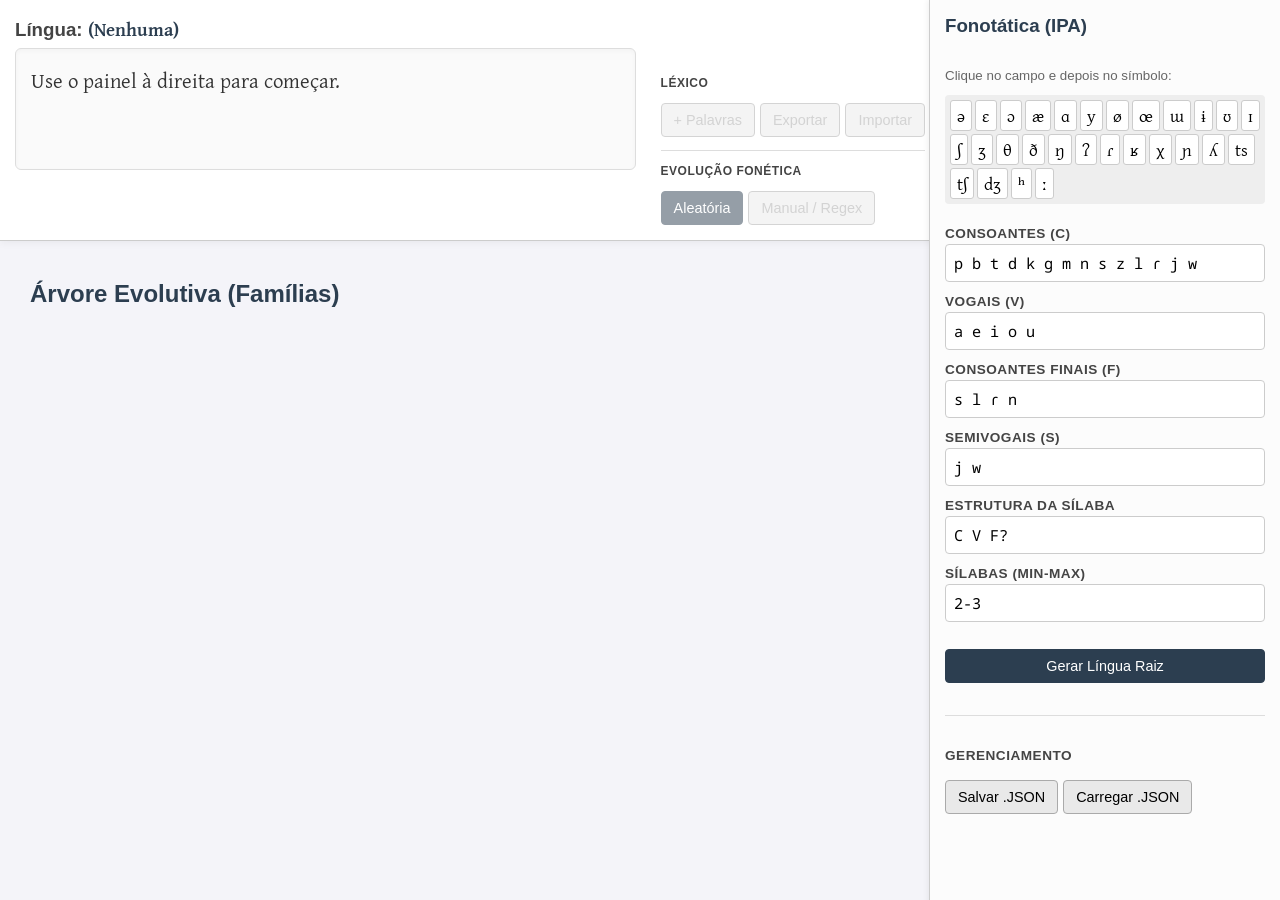
<file: index.html>
<!DOCTYPE html>
<html lang="pt-BR">
<head>
    <meta charset="UTF-8">
    <meta name="viewport" content="width=device-width, initial-scale=1.0">
    <title>Evovulíngua</title>
    <link href="https://fonts.googleapis.com/css2?family=Gentium+Plus:ital,wght@0,400;0,700;1,400&family=Noto+Sans+Mono&display=swap" rel="stylesheet">
    <link rel="stylesheet" href="style.css">
    <link rel="icon" href="icon.svg" sizes="any" type="image/svg+xml">
    <link rel="manifest" href="manifest.json" />
</head>
<body>

    <div id="right-panel">
        <h3 style="margin-top:0; color:#2c3e50;">Fonotática (IPA)</h3>
        
        <small style="color: #666;">Clique no campo e depois no símbolo:</small>
        <div id="ipa-keyboard">
            <span class="ipa-key">ə</span> <span class="ipa-key">ɛ</span> <span class="ipa-key">ɔ</span> 
            <span class="ipa-key">æ</span> <span class="ipa-key">ɑ</span> <span class="ipa-key">y</span> 
            <span class="ipa-key">ø</span> <span class="ipa-key">œ</span> <span class="ipa-key">ɯ</span> 
            <span class="ipa-key">ɨ</span> <span class="ipa-key">ʊ</span> <span class="ipa-key">ɪ</span>
            <span class="ipa-key">ʃ</span> <span class="ipa-key">ʒ</span> <span class="ipa-key">θ</span> 
            <span class="ipa-key">ð</span> <span class="ipa-key">ŋ</span> <span class="ipa-key">ʔ</span> 
            <span class="ipa-key">ɾ</span> <span class="ipa-key">ʁ</span> <span class="ipa-key">χ</span> 
            <span class="ipa-key">ɲ</span> <span class="ipa-key">ʎ</span> <span class="ipa-key">ts</span> 
            <span class="ipa-key">tʃ</span> <span class="ipa-key">dʒ</span> <span class="ipa-key">ʰ</span>
            <span class="ipa-key">ː</span>
        </div>

        <div class="input-group">
            <label>Consoantes (C)</label>
            <input type="text" id="inp-consonants" class="ipa-input" value="p b t d k g m n s z l ɾ j w">
        </div>
        <div class="input-group">
            <label>Vogais (V)</label>
            <input type="text" id="inp-vowels" class="ipa-input" value="a e i o u">
        </div>
        <div class="input-group">
            <label>Consoantes Finais (F)</label>
            <input type="text" id="inp-finals" class="ipa-input" value="s l ɾ n">
        </div>
        <div class="input-group">
            <label>Semivogais (S)</label>
            <input type="text" id="inp-semivowels" class="ipa-input" value="j w">
        </div>
        <div class="input-group">
            <label>Estrutura da Sílaba</label>
            <input type="text" id="inp-structure" class="ipa-input" value="C V F?">
        </div>
        <div class="input-group">
            <label>Sílabas (Min-Max)</label>
            <input type="text" id="inp-syllables" value="2-3">
        </div>

        <button class="primary" onclick="generateRootLanguage()" style="margin-top: 15px;">Gerar Língua Raiz</button>
        
        <hr style="width:100%; border: 0; border-top: 1px solid #ddd; margin: 20px 0;">
        
        <label>Gerenciamento</label>
        <div class="btn-row">
            <button onclick="saveProject()">Salvar .JSON</button>
            <button onclick="document.getElementById('file-load-project').click()">Carregar .JSON</button>
            <input type="file" id="file-load-project" style="display: none;" onchange="loadProject(this)">
        </div>
    </div>

    <div id="top-panel">
        <div style="display: flex; justify-content: space-between; align-items: flex-end; height: 100%;">
            <div style="flex-grow: 1; margin-right: 25px; display: flex; flex-direction: column; height: 100%;">
                <h3 style="margin: 0 0 5px 0; color: #444;">Língua: <span id="current-lang-name" class="ipa-text" style="color: #2c3e50; font-weight: bold;">(Nenhuma)</span></h3>
                <div id="word-list-area">Use o painel à direita para começar.</div>
            </div>
            
            <div style="display: flex; flex-direction: column; gap: 8px; min-width: 220px;">
                <label style="margin-bottom: 0; font-size: 0.75em;">Léxico</label>
                <div class="btn-row">
                    <button id="btn-add-words" onclick="generateMoreWords()" disabled>+ Palavras</button>
                    <button id="btn-export-txt" onclick="exportWords()" disabled>Exportar</button>
                    <button id="btn-import-txt" onclick="document.getElementById('file-import-words').click()" disabled>Importar</button>
                    <input type="file" id="file-import-words" style="display: none;" onchange="importWords(this)">
                </div>
                
                <div style="border-top: 1px solid #ddd; margin: 5px 0;"></div>
                
                <label style="margin-bottom: 0; font-size: 0.75em;">Evolução Fonética</label>
                <div class="btn-row">
                    <button class="primary" id="btn-evo-rand" onclick="evolveRandom()" disabled>Aleatória</button>
                    <button id="btn-evo-man" onclick="openManualEvo()" disabled>Manual / Regex</button>
                </div>
            </div>
        </div>
    </div>

    <div id="tree-area">
        <h2 style="margin-top:0; color: #2c3e50;">Árvore Evolutiva (Famílias)</h2>
        <ul id="tree-root"></ul>
    </div>

    <div class="overlay" id="modal-overlay"></div>
    <div id="manual-evo-modal" class="modal">
        <h3>Configurar Mudanças IPA</h3>
        <p style="font-size: 0.9em; color: #666;">As regras se adaptam às vogais definidas na língua mãe.</p>
        
        <div style="display: flex; flex-direction: column; gap: 8px;">
            <div><input type="checkbox" id="chk-lenition"> <label for="chk-lenition">Lenição (p,t,k,f,s -> b,d,g,v,z entre vogais)</label></div>
            <div><input type="checkbox" id="chk-apocope"> <label for="chk-apocope">Apócope (Queda de consoante final)</label></div>
            <div><input type="checkbox" id="chk-nasalization"> <label for="chk-nasalization">Nasalização (V + n/m -> Ṽ)</label></div>
            <div><input type="checkbox" id="chk-palatalization"> <label for="chk-palatalization">Palatalização (t,d,k,g + i/j -> tʃ,dʒ,ts...)</label></div>
            <div><input type="checkbox" id="chk-degemination"> <label for="chk-degemination">Degeminação (pp -> p, tt -> t)</label></div>
            
            <hr style="width: 100%; border: 0; border-top: 1px solid #eee;">
            
            <label>Substituição (Regex)</label>
            <input type="text" id="custom-regex-find" class="ipa-input" placeholder="Buscar (ex: a$)">
            <input type="text" id="custom-regex-replace" class="ipa-input" placeholder="Substituir por (ex: ə)">
        </div>
        <div style="margin-top: 20px; text-align: right;">
            <button onclick="closeManualEvo()">Cancelar</button>
            <button class="primary" onclick="evolveManual()">Aplicar Evolução</button>
        </div>
    </div>

    <script>
        // --- Estado Global ---
        let languages = []; 
        let nextId = 1;
        let selectedLangId = null;
        let lastFocusedInput = null;

        // --- Configuração do Teclado IPA ---
        document.querySelectorAll('.ipa-input').forEach(input => {
            input.addEventListener('focus', () => {
                if (lastFocusedInput) lastFocusedInput.classList.remove('active-input');
                lastFocusedInput = input;
                input.classList.add('active-input');
            });
        });

        document.querySelectorAll('.ipa-key').forEach(key => {
            key.addEventListener('click', () => {
                if (lastFocusedInput) {
                    const start = lastFocusedInput.selectionStart;
                    const end = lastFocusedInput.selectionEnd;
                    const text = lastFocusedInput.value;
                    const char = key.innerText;
                    lastFocusedInput.value = text.substring(0, start) + char + text.substring(end);
                    lastFocusedInput.focus();
                    lastFocusedInput.selectionStart = lastFocusedInput.selectionEnd = start + char.length;
                }
            });
        });

        // --- Utilitários ---
        const getRandom = (arr) => arr[Math.floor(Math.random() * arr.length)];
        const parseList = (str) => str.trim().split(/\s+/).filter(x => x);

        // --- Core: Gerador de Palavras ---
        function generateBaseWord(params) {
            const structure = params.structure;
            const sylCountParts = params.syllableRange.split('-');
            const minSyl = parseInt(sylCountParts[0]);
            const maxSyl = parseInt(sylCountParts[1] || sylCountParts[0]);
            const sylCount = Math.floor(Math.random() * (maxSyl - minSyl + 1)) + minSyl;

            let word = "";
            for (let i = 0; i < sylCount; i++) {
                structure.forEach(token => {
                    let type = token;
                    let isOptional = false;
                    if (token.endsWith('?')) {
                        isOptional = true;
                        type = token.slice(0, -1);
                    }
                    if (isOptional && Math.random() > 0.5) return;

                    if (type === 'C') word += getRandom(params.C);
                    else if (type === 'V') word += getRandom(params.V);
                    else if (type === 'F') word += getRandom(params.F);
                    else if (type === 'S') word += getRandom(params.S);
                    else word += type;
                });
            }
            return word;
        }

        // --- Core: Evolução Fonética (Lógica IPA) ---
        function getVowelRegex(vowelList) {
            // Cria um regex seguro com as vogais da língua atual
            const escapedVowels = vowelList.map(v => v.replace(/[.*+?^${}()|[\]\\]/g, '\\$&')).join('');
            return new RegExp(`([${escapedVowels}])`, 'g');
        }
        
        function getVowelGroupRegex(vowelList) {
            const escapedVowels = vowelList.map(v => v.replace(/[.*+?^${}()|[\]\\]/g, '\\$&')).join('');
            return `[${escapedVowels}]`;
        }

        function applyPhoneticChange(word, type, langParams) {
            let w = word;
            const V = getVowelGroupRegex(langParams.V); // Grupo de vogais ex: [aeiouə]
            
            switch(type) {
                case 'lenition':
                    // Vozeamento intervocálico e fricativização
                    // p->b, t->d, k->g, f->v, s->z, ʃ->ʒ
                    const regexIntervocalic = new RegExp(`(${V})([ptkf sʃ])(${V})`, 'g');
                    w = w.replace(regexIntervocalic, (match, v1, cons, v2) => {
                        const map = {'p':'b', 't':'d', 'k':'g', 'f':'v', 's':'z', 'ʃ':'ʒ'};
                        return v1 + (map[cons] || cons) + v2;
                    });
                    break;
                    
                case 'apocope':
                    // Remove qualquer coisa que NÃO seja vogal no final
                    const regexFinalCons = new RegExp(`[^${langParams.V.join('')}]$`);
                    if (regexFinalCons.test(w)) w = w.slice(0, -1);
                    break;
                    
                case 'nasalization':
                    // Vn -> Ṽ (simplificado para adicionar ~ em cima se possível, ou til depois)
                    // Aqui faremos uma substituição IPA simbólica. a -> ã, e -> ẽ, etc.
                    const nasalMap = {'a':'ã', 'e':'ẽ', 'i':'ĩ', 'o':'õ', 'u':'ũ', 'ə':'ə̃', 'ɛ':'ɛ̃', 'ɔ':'ɔ̃'};
                    const regexNasal = new RegExp(`(${V})[nm](?![${langParams.V.join('')}])`, 'g'); // Vogal + n/m (se não seguido de vogal)
                    w = w.replace(regexNasal, (match, v1) => {
                        return (nasalMap[v1] || v1 + '\u0303'); // Tenta mapa ou combinando til
                    });
                    break;
                    
                case 'palatalization':
                    // t, d, k, g + i/j/y -> tʃ, dʒ, tʃ, dʒ
                    // Precisamos identificar vogais anteriores altas. Vamos assumir i, j, y, ɪ
                    const frontHigh = '[ijyɪ]';
                    const regexPal = new RegExp(`([tdkg])(${frontHigh})`, 'g');
                    w = w.replace(regexPal, (match, cons, v) => {
                        const map = {'t':'tʃ', 'd':'dʒ', 'k':'tʃ', 'g':'dʒ'};
                        return (map[cons] || cons) + v;
                    });
                    break;
                    
                case 'degemination':
                    // Remove duplicatas (pp -> p)
                    w = w.replace(/(.)\1/g, '$1');
                    break;
            }
            return w;
        }

        function applyRegex(word, find, replace) {
            try { return word.replace(new RegExp(find, 'g'), replace); } catch (e) { return word; }
        }

        function applyHistory(word, changes, params) {
            let newWord = word;
            changes.forEach(change => {
                if (typeof change === 'string') {
                    newWord = applyPhoneticChange(newWord, change, params);
                } else if (typeof change === 'object' && change.type === 'regex') {
                    newWord = applyRegex(newWord, change.find, change.replace);
                }
            });
            return newWord;
        }

        // --- Core: Sistema de Línguas ---
        function getParamsFromUI() {
            return {
                C: parseList(document.getElementById('inp-consonants').value),
                V: parseList(document.getElementById('inp-vowels').value),
                F: parseList(document.getElementById('inp-finals').value),
                S: parseList(document.getElementById('inp-semivowels').value),
                structure: parseList(document.getElementById('inp-structure').value),
                syllableRange: document.getElementById('inp-syllables').value
            };
        }

        function createLanguage(parentId, newChanges = []) {
            let params, parentChanges = [];
            
            if (parentId === null) {
                params = getParamsFromUI();
            } else {
                const parent = languages.find(l => l.id === parentId);
                params = parent.params; 
                parentChanges = parent.changes;
            }

            const fullHistory = [...parentChanges, ...newChanges];

            // Gerar palavras (lexicon)
            let lexicon = [];
            for (let i = 0; i < 25; i++) {
                const base = generateBaseWord(params);
                lexicon.push(applyHistory(base, fullHistory, params));
            }

            // Gerar Nome do Zero
            let nameBase = generateBaseWord(params);
            let name = applyHistory(nameBase, fullHistory, params);
            // Capitalização simples
            name = name.charAt(0).toUpperCase() + name.slice(1);

            const newLang = {
                id: nextId++,
                parentId: parentId,
                name: name,
                lexicon: lexicon,
                params: params,
                changes: fullHistory,
                generation: parentId ? (languages.find(l => l.id === parentId).generation + 1) : 0
            };

            languages.push(newLang);
            renderTree();
            selectLanguage(newLang.id);
        }

        function generateRootLanguage() { createLanguage(null); }

        function deleteLanguage(id) {
            if(!confirm("Excluir esta língua e descendentes?")) return;
            const idsToDelete = [];
            function findChildren(currentId) {
                idsToDelete.push(currentId);
                const children = languages.filter(l => l.parentId === currentId);
                children.forEach(c => findChildren(c.id));
            }
            findChildren(id);
            languages = languages.filter(l => !idsToDelete.includes(l.id));
            if (selectedLangId && idsToDelete.includes(selectedLangId)) {
                selectedLangId = null;
                document.getElementById('current-lang-name').innerText = "(Nenhuma)";
                document.getElementById('word-list-area').innerText = "";
                disableButtons(true);
            }
            renderTree();
        }

        function evolve(strategies, customRegex = null) {
            if (selectedLangId === null) return;
            let newChanges = [...strategies];
            if (customRegex) newChanges.push({ type: 'regex', find: customRegex.find, replace: customRegex.replace });
            createLanguage(selectedLangId, newChanges);
        }

        // --- Funcionalidades Extras ---
        function generateMoreWords() {
            if (!selectedLangId) return;
            const lang = languages.find(l => l.id === selectedLangId);
            for(let i=0; i<10; i++){
                const base = generateBaseWord(lang.params);
                const evolved = applyHistory(base, lang.changes, lang.params);
                lang.lexicon.push(evolved);
            }
            updateDisplay();
        }

        function saveProject() {
            if(languages.length === 0) { alert("Nada para salvar."); return; }
            const data = JSON.stringify({ languages, nextId });
            const blob = new Blob([data], {type: 'application/json'});
            const a = document.createElement('a');
            a.href = URL.createObjectURL(blob);
            a.download = 'projeto_ipa.json';
            a.click();
        }

        function loadProject(input) {
            const file = input.files[0];
            if(!file) return;
            const reader = new FileReader();
            reader.onload = function(e) {
                try {
                    const data = JSON.parse(e.target.result);
                    languages = data.languages;
                    nextId = data.nextId;
                    selectedLangId = null;
                    renderTree();
                    alert("Projeto carregado!");
                } catch(err) { alert("Erro ao ler JSON."); }
            };
            reader.readAsText(file);
            input.value = '';
        }

        function exportWords() {
            if (!selectedLangId) return;
            const lang = languages.find(l => l.id === selectedLangId);
            const text = lang.lexicon.join('\n');
            const blob = new Blob([text], {type: 'text/plain;charset=utf-8'});
            const a = document.createElement('a');
            a.href = URL.createObjectURL(blob);
            a.download = `lexico_${lang.name}.txt`;
            a.click();
        }

        function importWords(input) {
            if (!selectedLangId) return;
            const file = input.files[0];
            if(!file) return;
            const reader = new FileReader();
            reader.onload = function(e) {
                const text = e.target.result;
                const newWords = text.split(/\r?\n/).filter(w => w.trim() !== "");
                const lang = languages.find(l => l.id === selectedLangId);
                lang.lexicon = [...lang.lexicon, ...newWords];
                updateDisplay();
                alert(`${newWords.length} palavras importadas.`);
            };
            reader.readAsText(file);
            input.value = '';
        }

        // --- UI Rendering ---
        function renderTree() {
            const rootContainer = document.getElementById('tree-root');
            rootContainer.innerHTML = '';
            const roots = languages.filter(l => l.parentId === null);
            roots.forEach(root => rootContainer.appendChild(createNodeElement(root)));
        }

        function createNodeElement(lang) {
            const li = document.createElement('li');
            const container = document.createElement('div');
            container.className = 'lang-node-container';

            const span = document.createElement('span');
            span.className = 'lang-node';
            if (lang.id === selectedLangId) span.classList.add('selected');
            span.innerText = lang.name;
            span.onclick = (e) => { e.stopPropagation(); selectLanguage(lang.id); };

            const delBtn = document.createElement('span');
            delBtn.className = 'delete-btn';
            delBtn.innerHTML = '×';
            delBtn.onclick = (e) => { e.stopPropagation(); deleteLanguage(lang.id); };

            container.appendChild(span);
            container.appendChild(delBtn);
            li.appendChild(container);

            const children = languages.filter(l => l.parentId === lang.id);
            if (children.length > 0) {
                const ul = document.createElement('ul');
                children.forEach(child => ul.appendChild(createNodeElement(child)));
                li.appendChild(ul);
            }
            return li;
        }

        function selectLanguage(id) {
            selectedLangId = id;
            updateDisplay();
            renderTree();
            disableButtons(false);
        }

        function updateDisplay() {
            if(!selectedLangId) return;
            const lang = languages.find(l => l.id === selectedLangId);
            document.getElementById('current-lang-name').innerText = lang.name;
            document.getElementById('word-list-area').innerText = lang.lexicon.join(",  ");
        }

        function disableButtons(disable) {
            ['btn-add-words', 'btn-export-txt', 'btn-import-txt', 'btn-evo-rand', 'btn-evo-man'].forEach(id => 
                document.getElementById(id).disabled = disable
            );
        }

        // --- Handlers UI ---
        function evolveRandom() {
            const changes = ['lenition', 'apocope', 'nasalization', 'palatalization', 'degemination'];
            const numChanges = Math.random() > 0.7 ? 2 : 1;
            let strategies = [];
            for(let i=0; i<numChanges; i++) strategies.push(getRandom(changes));
            evolve(strategies);
        }

        function openManualEvo() {
            document.getElementById('modal-overlay').style.display = 'block';
            document.getElementById('manual-evo-modal').style.display = 'block';
        }
        function closeManualEvo() {
            document.getElementById('modal-overlay').style.display = 'none';
            document.getElementById('manual-evo-modal').style.display = 'none';
        }
        function evolveManual() {
            let strategies = [];
            if (document.getElementById('chk-lenition').checked) strategies.push('lenition');
            if (document.getElementById('chk-apocope').checked) strategies.push('apocope');
            if (document.getElementById('chk-nasalization').checked) strategies.push('nasalization');
            if (document.getElementById('chk-palatalization').checked) strategies.push('palatalization');
            if (document.getElementById('chk-degemination').checked) strategies.push('degemination');
            
            let customRegex = null;
            const find = document.getElementById('custom-regex-find').value;
            const rep = document.getElementById('custom-regex-replace').value;
            if (find) customRegex = { find, replace: rep };

            evolve(strategies, customRegex);
            closeManualEvo();
            
            // Reset
            document.querySelectorAll('#manual-evo-modal input[type="checkbox"]').forEach(c => c.checked = false);
            document.getElementById('custom-regex-find').value = "";
            document.getElementById('custom-regex-replace').value = "";
        }
    </script>
</body>
</html>
</file>
<file: style.css>
/* --- CSS Global --- */
body {
  font-family: "Segoe UI", Tahoma, sans-serif;
  margin: 0;
  padding: 0;
  height: 100vh;
  display: flex;
  flex-direction: column;
  overflow: hidden;
  background-color: #f4f4f9;
}

/* Tipografia IPA */
.ipa-text {
  font-family: "Gentium Plus", "Times New Roman", serif;
}

/* Painel Superior */
#top-panel {
  position: fixed;
  top: 0;
  left: 0;
  right: 340px;
  height: 210px;
  background-color: #fff;
  border-bottom: 1px solid #ccc;
  padding: 15px;
  z-index: 10;
  display: flex;
  flex-direction: column;
  gap: 10px;
  box-shadow: 0 2px 8px rgba(0, 0, 0, 0.05);
}

/* Painel Lateral Direito */
#right-panel {
  position: fixed;
  top: 0;
  right: 0;
  width: 320px;
  height: 100%;
  background-color: #fcfcfc;
  border-left: 1px solid #ccc;
  padding: 15px;
  overflow-y: auto;
  display: flex;
  flex-direction: column;
  gap: 12px;
  z-index: 20;
  box-shadow: -2px 0 5px rgba(0, 0, 0, 0.05);
}

/* Área da Árvore */
#tree-area {
  margin-top: 250px;
  margin-right: 355px;
  padding: 30px;
  overflow: auto;
  height: calc(100vh - 250px);
}

/* Inputs e Labels */
.input-group {
  display: flex;
  flex-direction: column;
  gap: 3px;
}
label {
  font-weight: 600;
  font-size: 0.85em;
  color: #444;
  text-transform: uppercase;
  letter-spacing: 0.5px;
}

input[type="text"] {
  padding: 8px;
  border: 1px solid #ccc;
  border-radius: 4px;
  font-family: "Noto Sans Mono", monospace;
  font-size: 0.95em;
}
input[type="text"]:focus {
  border-color: #66afe9;
  outline: none;
}

/* Botões */
button {
  padding: 8px 12px;
  cursor: pointer;
  background: #e9e9e9;
  border: 1px solid #aaa;
  border-radius: 4px;
  transition: all 0.2s;
  font-size: 0.9em;
  font-weight: 500;
}
button:hover {
  background: #dcdcdc;
}
button:disabled {
  opacity: 0.5;
  cursor: not-allowed;
}
button.primary {
  background: #2c3e50;
  color: white;
  border-color: #2c3e50;
}
button.primary:hover {
  background: #34495e;
}

.btn-row {
  display: flex;
  gap: 5px;
  flex-wrap: wrap;
  margin-top: 5px;
}

/* Teclado IPA */
#ipa-keyboard {
  display: flex;
  flex-wrap: wrap;
  gap: 3px;
  margin-bottom: 10px;
  padding: 5px;
  background: #eee;
  border-radius: 4px;
}
.ipa-key {
  padding: 2px 6px;
  background: #fff;
  border: 1px solid #ccc;
  cursor: pointer;
  font-family: "Gentium Plus", serif;
  font-size: 1.1em;
  border-radius: 3px;
  user-select: none;
}
.ipa-key:hover {
  background: #e0e0e0;
  border-color: #999;
}
.active-input {
  border: 2px solid #2c3e50 !important;
  background-color: #f0f8ff;
}

/* Estilização da Árvore */
ul {
  list-style-type: none;
  padding-left: 20px;
  position: relative;
}
ul ul::before {
  content: "";
  position: absolute;
  top: 0;
  left: 10px;
  border-left: 2px solid #e0e0e0;
  height: 100%;
}
.lang-node-container {
  display: flex;
  align-items: center;
  margin: 8px 0;
}
.lang-node 
  cursor: pointer;
  padding: 5px 10px;
  border-radius: 6px;
  border: 1px solid #ddd;
  transition: all 0.2s;
  display: inline-block;
  background: #fff;
  font-family: "Gentium Plus", serif;
  font-size: 1.1em;
  box-shadow: 0 1px 3px rgba(0, 0, 0, 0.1);
}
.lang-node:hover {
  transform: translateX(3px);
  border-color: #bbb;
}
.lang-node.selected {
  background-color: #2c3e50;
  color: #fff;
  border-color: #2c3e50;
}

.delete-btn {
  margin-left: 10px;
  color: #c0392b;
  cursor: pointer;
  font-size: 1.2em;
  opacity: 0.3;
  transition: opacity 0.2s;
}
.lang-node-container:hover .delete-btn {
  opacity: 1;
}

/* Área de Palavras */
#word-list-area {
  font-family: "Gentium Plus", serif;
  font-size: 1.3em;
  background: #fafafa;
  padding: 15px;
  border: 1px solid #ddd;
  height: 90px;
  overflow-y: auto;
  border-radius: 6px;
  line-height: 1.6;
  color: #333;
  box-shadow: inset 0 2px 4px rgba(0, 0, 0, 0.03);
}

/* Modal */
.overlay {
  display: none;
  position: fixed;
  top: 0;
  left: 0;
  width: 100%;
  height: 100%;
  background: rgba(0, 0, 0, 0.5);
  z-index: 90;
}
.modal {
  display: none;
  position: fixed;
  top: 50%;
  left: 50%;
  transform: translate(-50%, -50%);
  background: white;
  border-radius: 8px;
  padding: 25px;
  z-index: 100;
  width: 450px;
  box-shadow: 0 10px 25px rgba(0, 0, 0, 0.2);
}
.modal h3 {
  margin-top: 0;
  color: #2c3e50;
}

/* Start of code segment generated by Google Gemini 2.5 Pro */
/* --- Responsive Portrait Layout --- */
@media (orientation: portrait) {
  body {
    height: auto;
    min-height: 100vh;
    overflow-y: auto;
  }

  #top-panel {
    position: relative;
    right: auto;
    height: auto;
    border-bottom: 1px solid #ccc;
    box-shadow: 0 2px 5px rgba(0, 0, 0, 0.05);
    order: 1;
  }

  #top-panel > div {
    flex-direction: column;
    align-items: stretch;
    gap: 15px;
  }

  #top-panel > div > div:first-child {
    margin-right: 0 !important;
  }

  #top-panel > div > div:last-child {
    min-width: 0;
  }

  #tree-area {
    margin-top: 0;
    margin-right: 0;
    height: auto;
    min-height: 200px;
    padding: 20px;
    order: 2;
    border-bottom: 1px solid #ccc;
  }

  #right-panel {
    position: relative;
    width: auto;
    height: auto;
    border-left: none;
    box-shadow: none;
    order: 3;
  }

  .modal {
    width: 90%;
    max-width: 450px;
    box-sizing: border-box;
  }
}
/* End of code segment generated by Google Gemini 2.5 Pro */
</file>
